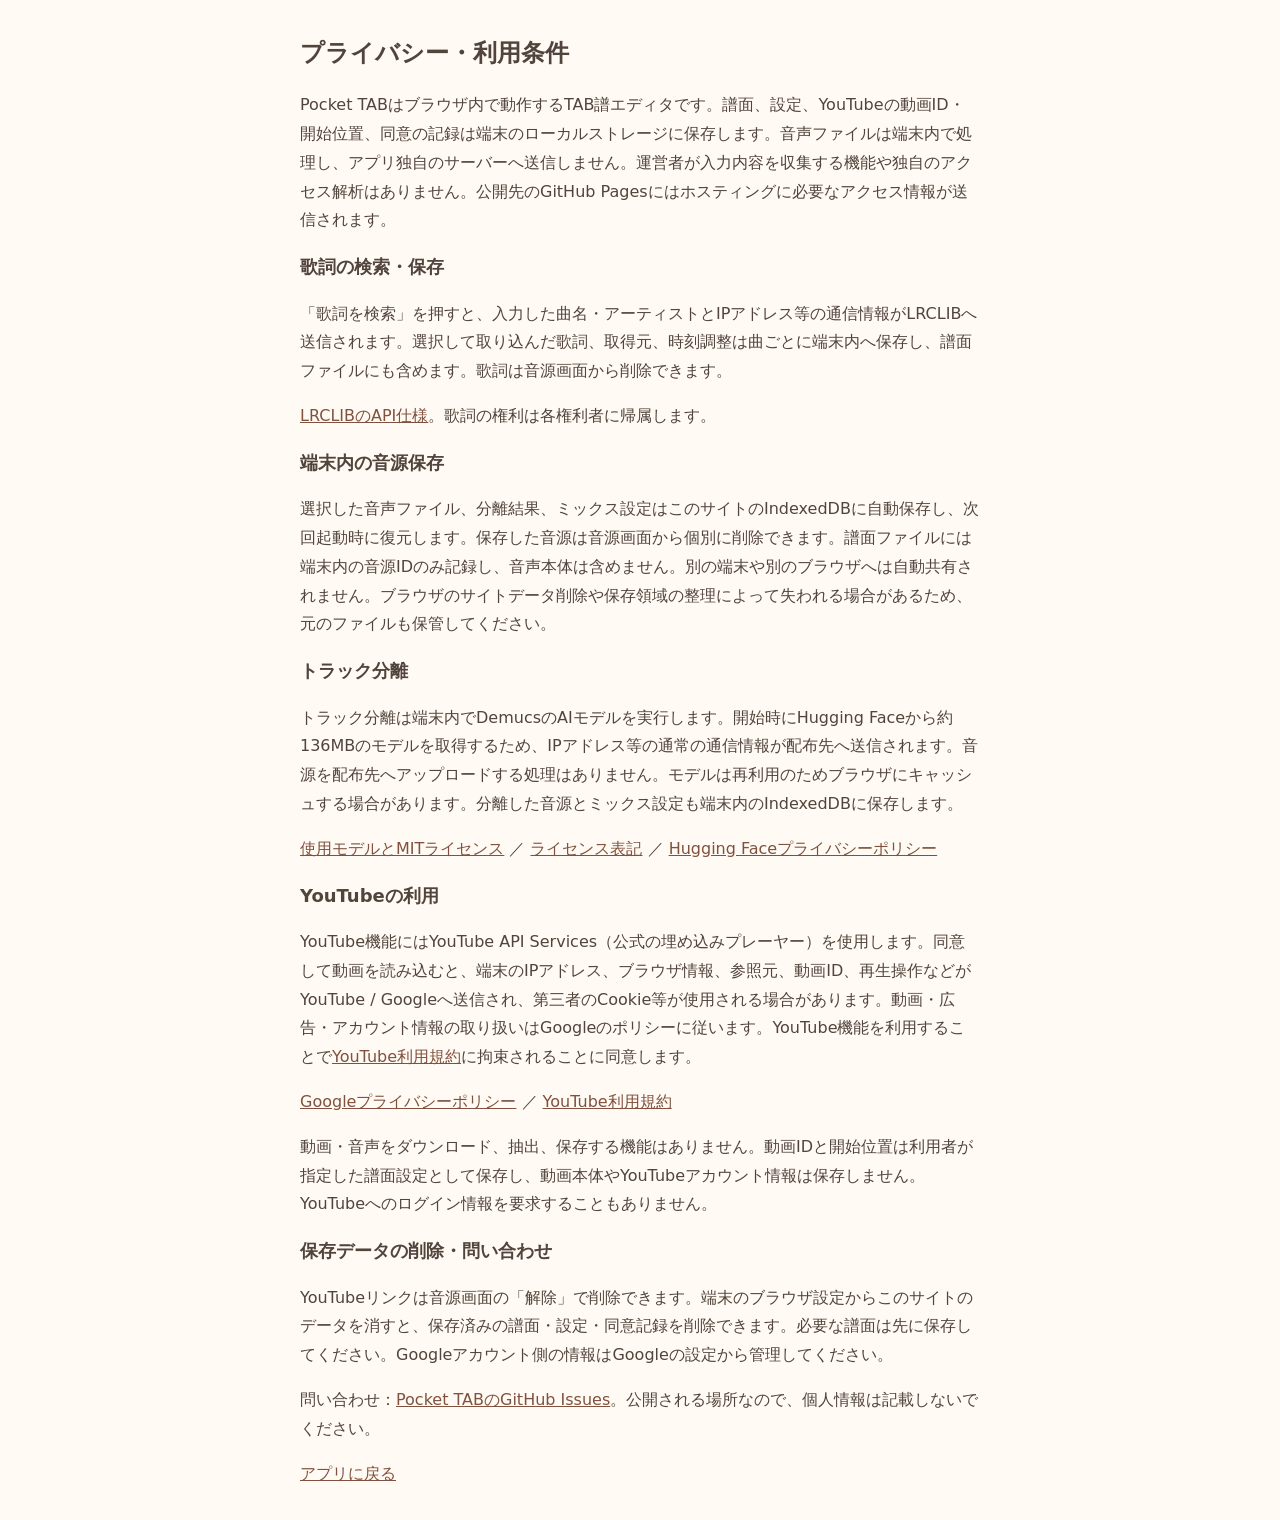
<file: privacy.html>
<!doctype html>
<html lang="ja"><head><meta charset="UTF-8"><meta name="viewport" content="width=device-width,initial-scale=1"><title>Pocket TAB — プライバシー・利用条件</title><style>body{font:16px/1.8 system-ui,sans-serif;max-width:680px;margin:32px auto;padding:0 20px;background:#fffaf3;color:#51443c}h1{font-size:24px}h2{font-size:18px}a{color:#80513e}</style></head><body>
<h1>プライバシー・利用条件</h1>
<p>Pocket TABはブラウザ内で動作するTAB譜エディタです。譜面、設定、YouTubeの動画ID・開始位置、同意の記録は端末のローカルストレージに保存します。音声ファイルは端末内で処理し、アプリ独自のサーバーへ送信しません。運営者が入力内容を収集する機能や独自のアクセス解析はありません。公開先のGitHub Pagesにはホスティングに必要なアクセス情報が送信されます。</p>
<h2>歌詞の検索・保存</h2>
<p>「歌詞を検索」を押すと、入力した曲名・アーティストとIPアドレス等の通信情報がLRCLIBへ送信されます。選択して取り込んだ歌詞、取得元、時刻調整は曲ごとに端末内へ保存し、譜面ファイルにも含めます。歌詞は音源画面から削除できます。</p>
<p><a href="https://lrclib.net/docs">LRCLIBのAPI仕様</a>。歌詞の権利は各権利者に帰属します。</p>
<h2>端末内の音源保存</h2>
<p>選択した音声ファイル、分離結果、ミックス設定はこのサイトのIndexedDBに自動保存し、次回起動時に復元します。保存した音源は音源画面から個別に削除できます。譜面ファイルには端末内の音源IDのみ記録し、音声本体は含めません。別の端末や別のブラウザへは自動共有されません。ブラウザのサイトデータ削除や保存領域の整理によって失われる場合があるため、元のファイルも保管してください。</p>
<h2>トラック分離</h2>
<p>トラック分離は端末内でDemucsのAIモデルを実行します。開始時にHugging Faceから約136MBのモデルを取得するため、IPアドレス等の通常の通信情報が配布先へ送信されます。音源を配布先へアップロードする処理はありません。モデルは再利用のためブラウザにキャッシュする場合があります。分離した音源とミックス設定も端末内のIndexedDBに保存します。</p>
<p><a href="https://huggingface.co/StemSplitio/htdemucs-6s-onnx">使用モデルとMITライセンス</a> ／ <a href="stem-licenses.txt">ライセンス表記</a> ／ <a href="https://huggingface.co/privacy">Hugging Faceプライバシーポリシー</a></p>
<h2>YouTubeの利用</h2>
<p>YouTube機能にはYouTube API Services（公式の埋め込みプレーヤー）を使用します。同意して動画を読み込むと、端末のIPアドレス、ブラウザ情報、参照元、動画ID、再生操作などがYouTube / Googleへ送信され、第三者のCookie等が使用される場合があります。動画・広告・アカウント情報の取り扱いはGoogleのポリシーに従います。YouTube機能を利用することで<a href="https://www.youtube.com/t/terms">YouTube利用規約</a>に拘束されることに同意します。</p>
<p><a href="https://policies.google.com/privacy">Googleプライバシーポリシー</a> ／ <a href="https://www.youtube.com/t/terms">YouTube利用規約</a></p>
<p>動画・音声をダウンロード、抽出、保存する機能はありません。動画IDと開始位置は利用者が指定した譜面設定として保存し、動画本体やYouTubeアカウント情報は保存しません。YouTubeへのログイン情報を要求することもありません。</p>
<h2>保存データの削除・問い合わせ</h2>
<p>YouTubeリンクは音源画面の「解除」で削除できます。端末のブラウザ設定からこのサイトのデータを消すと、保存済みの譜面・設定・同意記録を削除できます。必要な譜面は先に保存してください。Googleアカウント側の情報はGoogleの設定から管理してください。</p>
<p>問い合わせ：<a href="https://github.com/pnz99/Pocket-TAB/issues">Pocket TABのGitHub Issues</a>。公開される場所なので、個人情報は記載しないでください。</p>
<p><a href="./">アプリに戻る</a></p>
</body></html>
</file>
